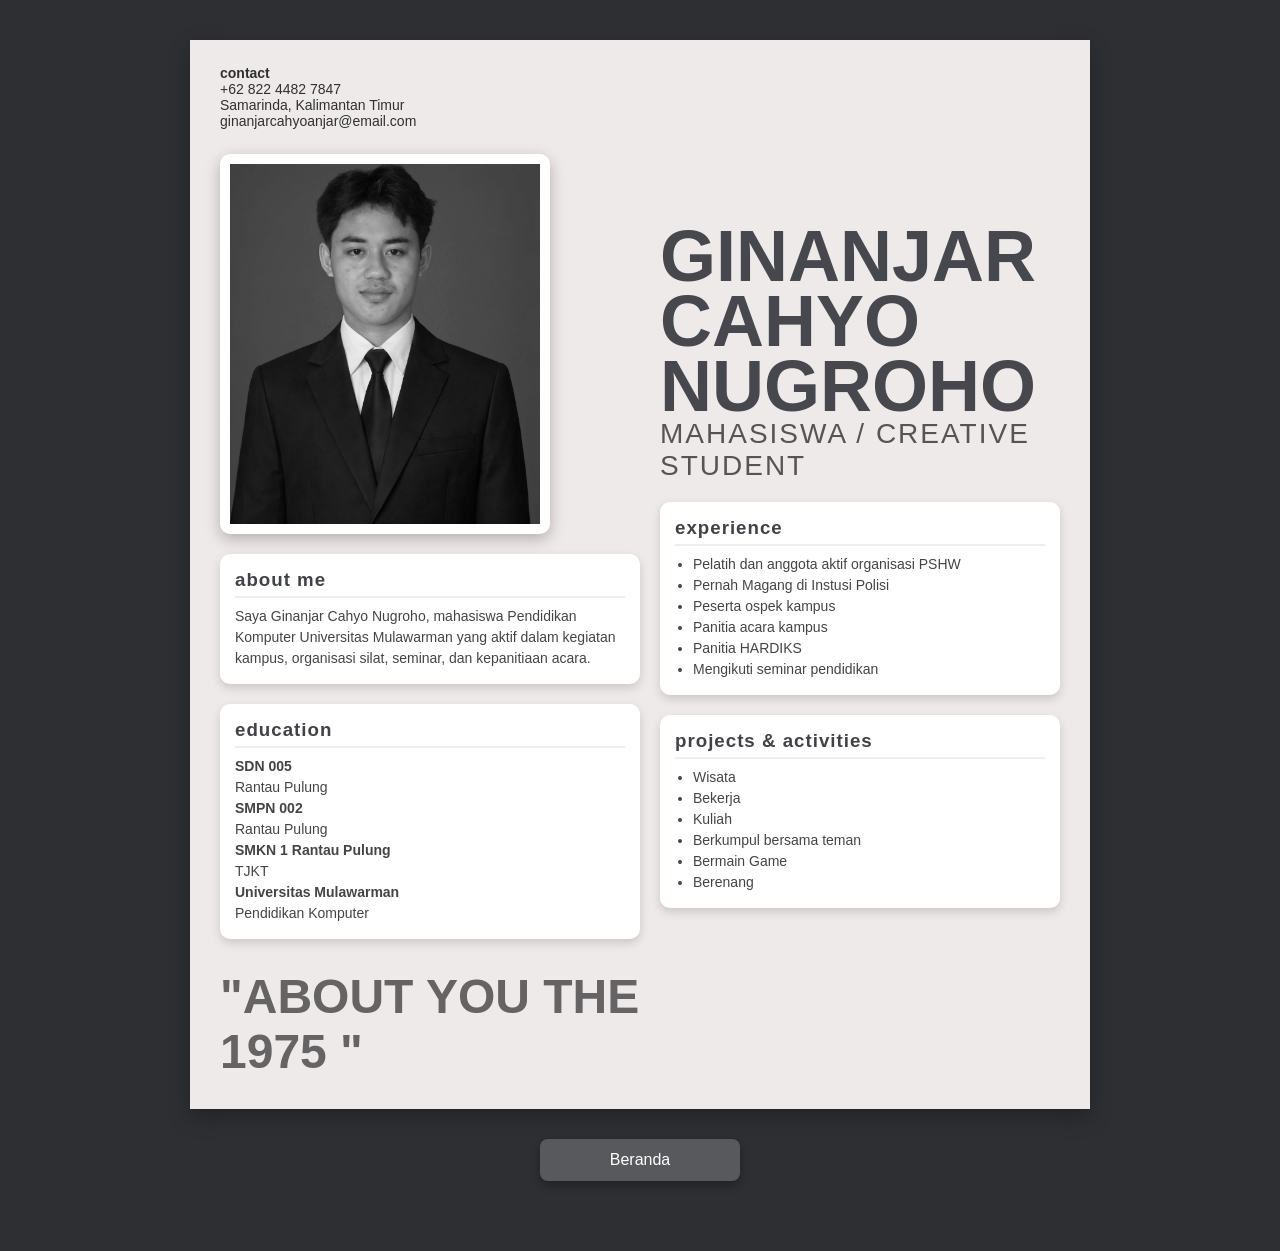
<file: blog.html>
<!DOCTYPE html>
<html lang="id">
<head>
    <meta charset="UTF-8">
    <meta name="viewport" content="width=device-width, initial-scale=1.0">
    <title>CV Ginanjar</title>
    <style>
    *{margin:0;padding:0;box-sizing:border-box;font-family:Arial,sans-serif}
    body{background:#2d2f32;padding:40px}
    .cv{max-width:900px;margin:auto;background:#efeaea;display:grid;grid-template-columns:1fr 1fr;box-shadow:0 8px 20px rgba(0,0,0,.25)}
    .header{grid-column:1/3;padding:25px 30px;color:#2f3032;font-size:14px}
    .left{padding:0 0 30px 30px}
    .right{padding:20px 30px 30px 20px;position:relative}
    .profile-img{width:100%;max-width:380px;height:380px;object-fit:cover;display:block}
    .name{font-size:72px;font-weight:800;color:hsl(230, 4%, 29%);line-height:.9;margin-top:50px}
    .role{font-size:28px;color:#555;letter-spacing:2px}
    .section{margin-top:25px}
    .section h3{color:#1e1e20;margin-bottom:8px;text-transform:lowercase;letter-spacing:1px}
    .section p,.section li{color:#444;line-height:1.5;font-size:14px}
    ul{padding-left:18px}
    .quote{font-size:48px;color:#0a0a0a;opacity:.6;font-weight:700;margin-top:30px}
    @media(max-width:768px){
    .cv{grid-template-columns:1fr}
    .header,.left,.right{grid-column:auto;padding:20px}
    .name{font-size:48px;margin-top:40px}
    .profile-img{height:auto}
    }
    a {
        display: block;
        width: 200px;
        margin: 30px auto;
        text-align: center;
        padding: 12px;
        background: #58595c; 
        color: white;
        text-decoration: none;
        border-radius: 8px;

        box-shadow: 0 4px 10px rgba(0,0,0,0.3);

        transition: 0.3s;
    }

    a:hover {
        background: #f5f5f7;
        transform: translateY(-3px);
        box-shadow: 0 6px 15px rgba(0,0,0,0.4);
    }

        .section {
            margin-top: 20px;
            background: #ffffff;
            padding: 15px;
            border-radius: 10px;

            box-shadow: 0 4px 10px rgba(0,0,0,0.15);

            transition: 0.3s;
        }

        .section:hover {
            transform: translateY(-3px);
            box-shadow: 0 8px 18px rgba(0,0,0,0.25);
        }
        .section h3 {
            color: #414248;
            margin-bottom: 8px;
            text-transform: lowercase;
            border-bottom: 2px solid #eee;
            padding-bottom: 5px;
        }

        .profile-img {
            width: 100%;
            max-width: 380px;
            height: 380px;
            object-fit: cover;
            display: block;

            border-radius: 10px;

            background: #fff;
            padding: 10px;
            box-shadow: 0 5px 15px rgba(0,0,0,0.25);
            transition: 0.3s;
        }
        .profile-img:hover {
            transform: scale(1.02);
            box-shadow: 0 8px 20px rgba(0,0,0,0.35);
        }
            </style>
</head>
<body>

    <div>
        <audio autoplay>
        <source src="The 1975 - About You (Official).mp3" type="">
    </div>
    <div class="cv">
    <div class="header">
        <strong>contact</strong><br>
        +62 822 4482 7847<br>
        Samarinda, Kalimantan Timur<br>
        ginanjarcahyoanjar@email.com
    </div>

    <div class="left">
        <img src="anjar.jpeg" style="width: 330px;" class="profile-img">

        <div class="section">
        <h3>about me</h3>
        <p>Saya Ginanjar Cahyo Nugroho, mahasiswa Pendidikan Komputer Universitas Mulawarman yang aktif dalam kegiatan kampus, organisasi silat, seminar, dan kepanitiaan acara.</p>
        </div>

        <div class="section">
        <h3>education</h3>
        <p><strong>SDN 005</strong><br>Rantau Pulung</p>
        <p><strong>SMPN 002</strong><br>Rantau Pulung</p>
        <p><strong>SMKN 1 Rantau Pulung</strong><br>TJKT</p>
        <p><strong>Universitas Mulawarman</strong><br>Pendidikan Komputer</p>
        </div>

        <div class="quote">"ABOUT YOU THE 1975 "</div>
    </div>

    <div class="right">
        <div class="name">GINANJAR CAHYO NUGROHO</div>
        <div class="role">MAHASISWA / CREATIVE STUDENT</div>

        <div class="section">
        <h3>experience</h3>
        <ul>
            <li>Pelatih dan anggota aktif organisasi PSHW</li>
            <li>Pernah Magang di Instusi Polisi</li>
            <li>Peserta ospek kampus</li>
            <li>Panitia acara kampus</li>
            <li>Panitia HARDIKS</li>
            <li>Mengikuti seminar pendidikan</li>
        </ul>
        </div>

        <div class="section">
        <h3>projects & activities</h3>
        <ul>
            <li>Wisata</li>
            <li>Bekerja</li>
            <li>Kuliah</li>
            <li>Berkumpul bersama teman</li>
            <li>Bermain Game</li>
            <li>Berenang</li>
        </ul>
        </div>
    </div>
    </div> 
    <a href="coba.html">Beranda</a>
</body>
</html>
</file>
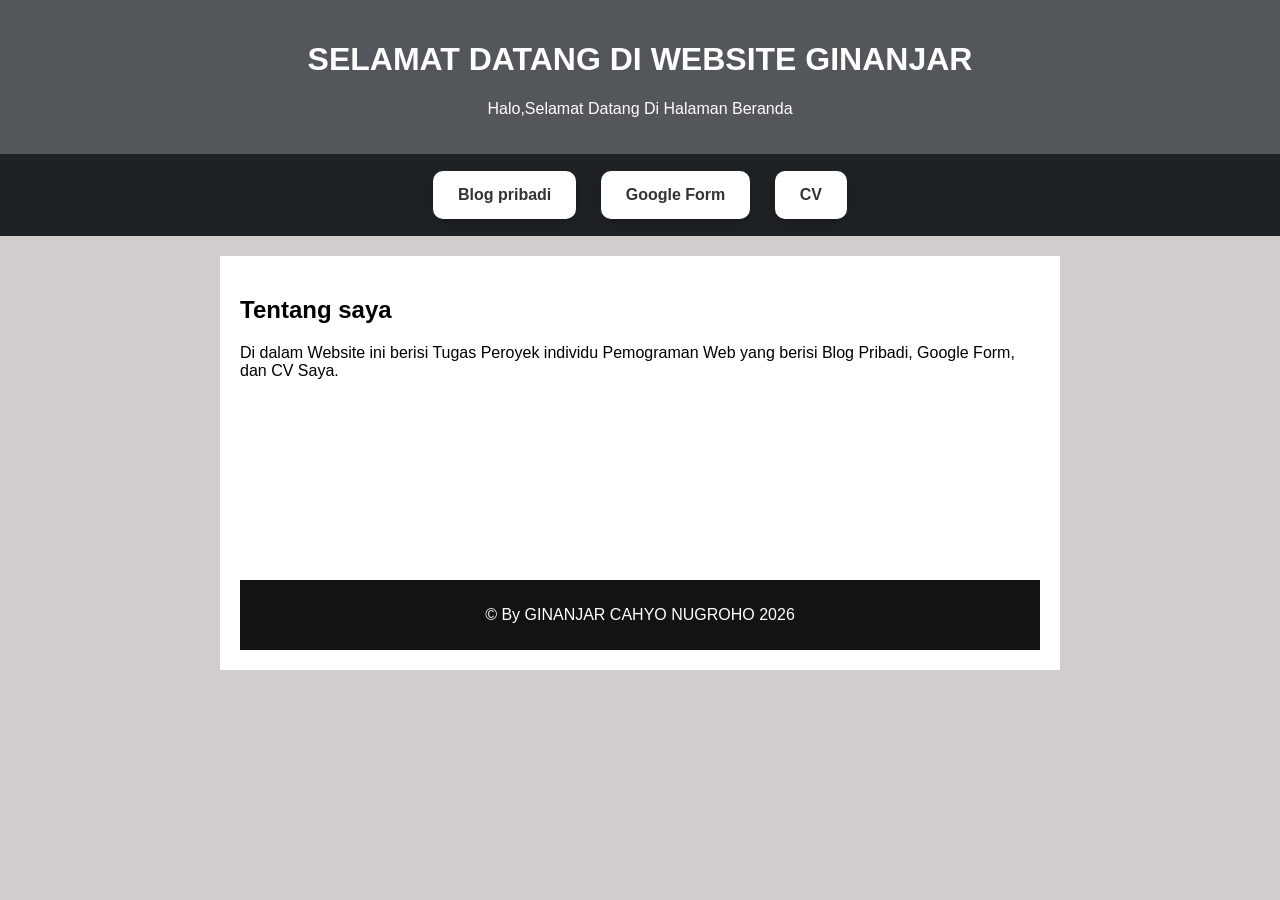
<file: coba.html>
<!DOCTYPE html>
<html lang="en">
<head>
    <meta charset="UTF-8">
    <meta name="viewport" content="width=device-width, initial-scale=1.0">
    <title>Pemrograman Web</title>
    <style>
        body { font-family: Arial, sans-serif; line-height: 1,6; margin: 0; padding: 0; background-color: #d2cdcd;}
        header { background: #53575b; color: #fdfdfd; padding: 20px; text-align: center;}
        nav ul { list-style: none; padding: 0; margin: 0; text-align: center; background: #1f2225;}
        nav ul li { display: inline-block;}
        nav ul li a { color: white; text-decoration: none; padding: 10px 20px; display: block ; }
        nav ul li a:hover { background: #616d6a;}
        main { max-width: 800px; margin: 20px auto; background: white; padding: 20px; box-shadow: 0 0 10px rgb(red, green, blue);}
        table { width: 100px; border-collapse: collapse; margin-top: 15px;}
        table, th, td { border: 1px solid #ddd}
        th,td { padding: 10px; text-align: left;}
        th { background-color: #131314; color: white;}
        footer { text-align: center; padding: 10px; background: #111314; color: white; margin-top: 200px; }

        nav ul {
            list-style: none;
            padding: 7px;
            margin: 0;
            text-align: center;
            background: #1f2225;
        }

        nav ul li {
            display: inline-block;
            margin: 10px;
        }

        nav ul li a {
            display: block;
            padding: 15px 25px;
            background: #ffffff;
            color: #333;
            text-decoration: none;
            border-radius: 10px;
            font-weight: bold;


            box-shadow: 0 4px 10px rgba(0,0,0,0.2);

            transition: 0.3s;
        }

        nav ul li a:hover {
            background: #393f56;
            color: white;
            transform: translateY(-5px);
            box-shadow: 0 8px 18px rgba(0,0,0,0.3);
        }
    </style>
</head>
<body>
    <header>
        <h1>SELAMAT DATANG DI WEBSITE GINANJAR</h1>
        <p> Halo,Selamat Datang Di Halaman Beranda</p>
    </header>
    <nav>
        <ul>
            <li><a href="index.html">Blog pribadi</a></li>
            <li><a href="pertemuan2.html">Google Form</a></li>
            <li><a href="blog.html">CV</a></li>
        </ul>
    </nav>
    <main>
        <section id="Profil">
            <h2>Tentang saya</h2>
            <p>Di dalam Website ini berisi Tugas Peroyek individu Pemograman Web yang berisi Blog Pribadi, Google Form, dan CV Saya.</p>
        </section>


    
    <footer>
        <p>&copy; By GINANJAR CAHYO NUGROHO 2026</p>
</head>
<body>
    
</body>
</html>
</file>
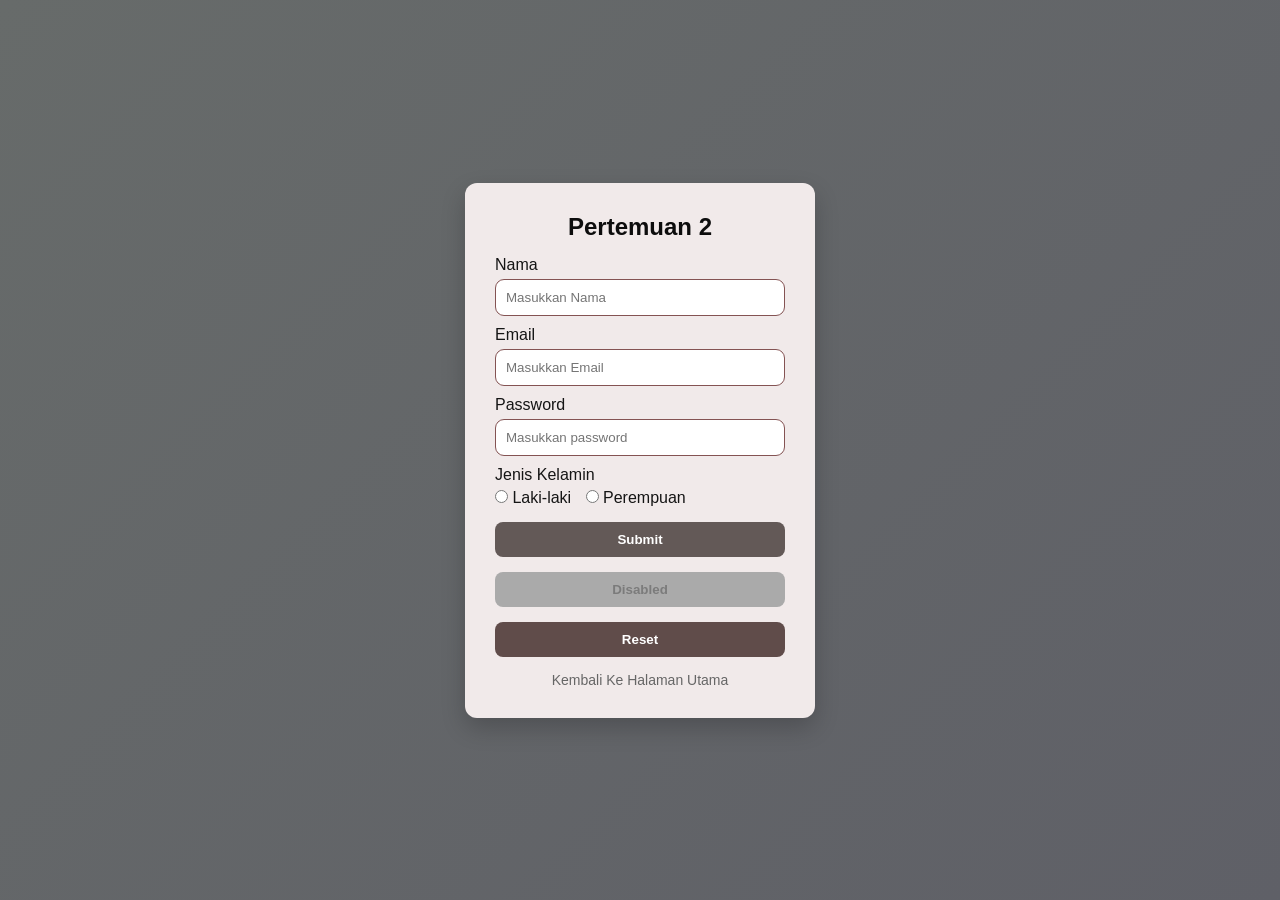
<file: pertemuan2.html>
<!DOCTYPE html>
<html lang="id">
<head>
    <meta charset="UTF-8">
    <title>Pertemuan 3</title>

    <style>
        *{
            margin: 0;
            padding: 0;
            box-sizing: border-box;
        }
        body {
            font-family: 'Segoe UI', sans-serif;
            background: linear-gradient(135deg, #676b6a, #5f6067);
            height: 100vh;
            display: flex;
            justify-content: center;
            align-items: center;
        }
        .container {
            background: #f1eaea;
            padding: 30px;
            border-radius: 12px;
            width: 350px;
            box-shadow: 0 10px 25px rgba(0,0,0,0.2);
        }
        h2 {
            text-align: center;
            margin-bottom: 15px;
            color: #0d0d0d;
        }
        label {
            display: block;
            margin-top: 10px;
            margin-bottom: 5px;
            font-weight: 500;
            color: #151515;
        }
        input[type="text"],
        input[type="email"],
        input[type="password"] {
            width: 100%;
            padding: 10px;
            border: 1px solid #845353;
            border-radius: 9px;
            outline: none;
            transition: 0.3s;
        }
        input:focus {
            border-color: #5dedd3;
            box-shadow: 0 0 5px rgba(116, 235, 213, 0.7);
        }
        .radio-group {
            margin-top: 5px;
        }

        .radio-group label {
            display: inline;
            margin-right: 10px;
        }
        button {
            margin-top: 15px;
            padding: 10px;
            border: none;
            border-radius: 8px;
            cursor: pointer;
            width: 100%;
            font-weight: bold;
            transition: 0.3s;
        }

        button[type="submit"] {
            background: #635957;
            color: white;
        }

        button[type="submit"]:hover {
            background: #3b563c;
        }

        button[type="reset"] {
            background: #604c4a;
            color: white;
        }

        button[type="reset"]:hover {
            background: #511212;
        }

        button:disabled {
            background: #aaa;
            cursor: not-allowed;
        }
        a {
            display: block;
            margin-top: 15px;
            text-align: center;
            text-decoration: none;
            color: #333;
        }

        a:hover {
            text-decoration: underline;
        }

        hr {
            margin-top: 15px;
        }

        a {
    display: block;
    margin-top: 15px;
    text-align: center;
    text-decoration: none;
    color: #666;
    font-size: 14px;
}

a:hover {
    color: #000;
    text-decoration: underline;
}
    </style>
</head>

<body>

<div class="container">
    <h2>Pertemuan 2</h2>

    <form action="blog.html" method="post">
        <label for="Nama">Nama</label>
        <input type="text" id="Nama" name="nama" placeholder="Masukkan Nama"/>

        <label for="Email">Email</label>
        <input type="email" id="Email" name="Email" placeholder="Masukkan Email"/>

        <label for="Password">Password</label>
        <input type="password" id="password" name="Password" placeholder="Masukkan password"/>

        <label>Jenis Kelamin</label>
        <div class="radio-group">
            <input type="radio" name="jk" id="laki" value="laki">
            <label for="laki">Laki-laki</label>

            <input type="radio" name="jk" id="perempuan" value="perempuan">
            <label for="perempuan">Perempuan</label>
        </div>

        <button type="submit">Submit</button>
        <button disabled>Disabled</button>
        <button type="reset">Reset</button>


        <a href="coba.html">Kembali Ke Halaman Utama</a>
    </form>
</div>

</body>
</html>
</file>
